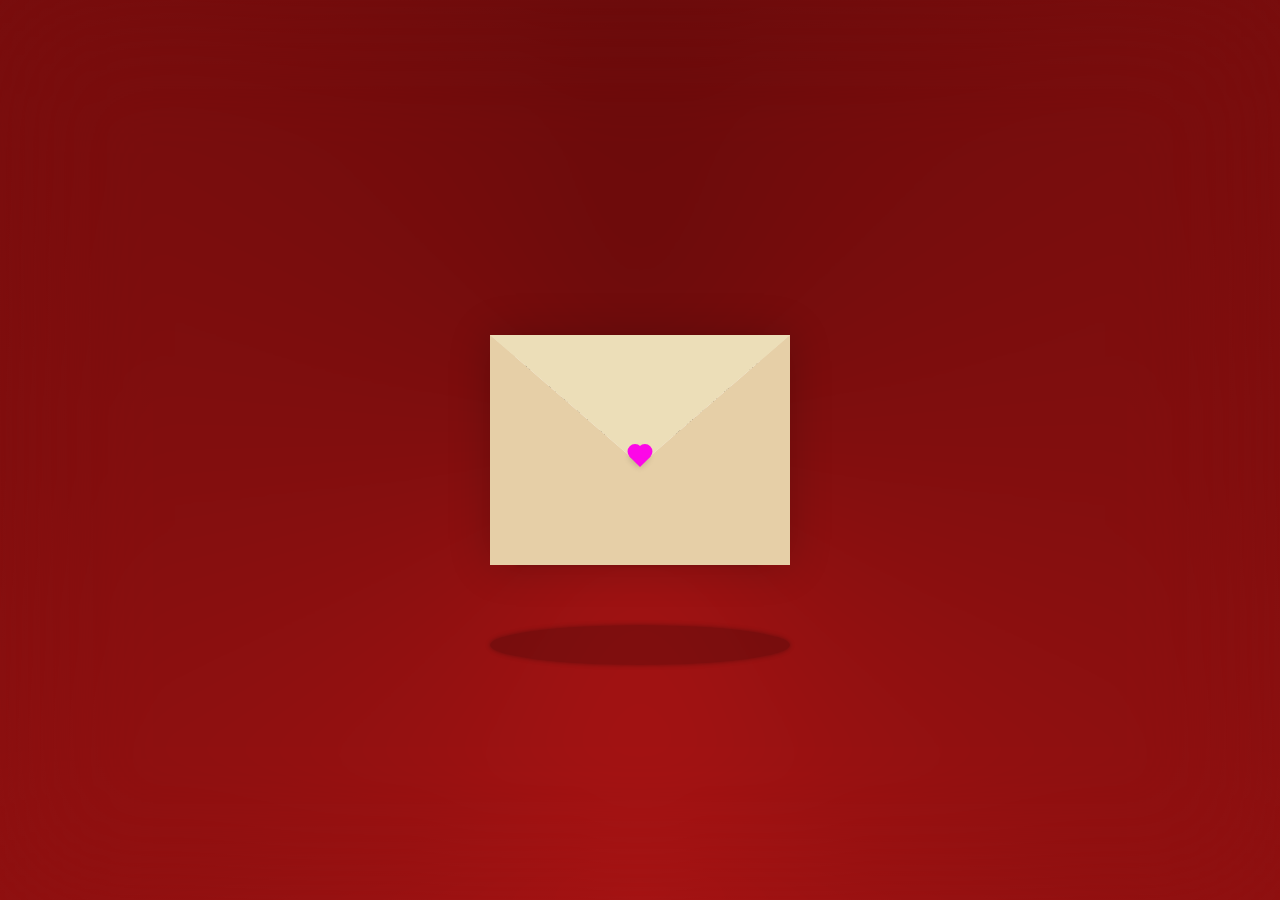
<file: index.html>
<!DOCTYPE html>
<html lang="en">
<head>
    <meta charset="UTF-8">
    <meta http-equiv="X-UA-Compatible" content="IE=edge">
    <meta name="viewport" content="width=device-width, initial-scale=1.0">
    <title>Labidabi</title>
    <link rel="stylesheet" href="./styles.css">
</head>
<body>
    <div class="bg"></div>
    <div class="container">
        <div class="envelope-wrapper">
            <div class="envelope">
                <div class="letter">
                    <div class="text">
                        <strong>Dear Rizza,</strong>
                        <span class="date">February 14, 2025</span>
                        <p>
                            I want to greet the sweetest and most loveable girl a happiest valentine's day! I want to cherish the time I have with you! Fill it with sweetness, understanding, care, affection, sympathy, worry, patience, connection, depth, belonging, and the most is love.
                        </p>
                    </div>
                </div>
            </div>
            <div class="heart"></div>
        </div>
    </div>
    
    <!-- Modal Overlay -->
    <div class="modal-overlay">
        <div class="modal-content">
            <button class="close-btn" id="closeBtn">X</button>
            <div class="modal-header">
                <h1 class="title">Dear Rizza,</h1>
                <span class="date">February 14, 2025</span>
            </div>
            <div class="letter-body">
                <p>
                    I want to greet the sweetest and most loveable girl a happiest valentine's day! I want to cherish the time I have with you! Fill it with sweetness, understanding, care, affection, sympathy, worry, patience, connection, depth, belonging, and the most is love.
                </p>
                <p>
                   I know we've been through a lot. We had setbacks and challenges in our relationship that tested our commitment to each other. For me it reflected how dedicated I am on being someone to you. I don't hate feeling no one to anyone, but I'm miserable whenever I feel like I'm a nobody to you. Please bear with me through the time we need each other more. For me, you are the warmest most welcoming home that I treasure. You flourish me and amaze me when you share your beautiful world in a void like mine. Please never let me go; I can't see myself without you.
                </p>
            </div>
            <div class="footer">
                <span>Solely Yours, <br> Your Heburu in Every Day</span>
            </div>
        </div>
    </div>

    <script>
        const envelope = document.querySelector('.envelope-wrapper');
        const modal = document.querySelector('.modal-overlay');
        const closeBtn = document.getElementById('closeBtn');
        
        envelope.addEventListener('click', () => {
            if (!envelope.classList.contains('flap')) {
                envelope.classList.add('flap');
            } else if (!modal.classList.contains('show')) {
                modal.classList.add('show');
            } else {
                envelope.classList.remove('flap');
                modal.classList.remove('show');
            }
        });

        closeBtn.addEventListener('click', () => {
            envelope.classList.remove('flap');
            modal.classList.remove('show');
        });
    </script>
</body>
</html>
</file>
<file: styles.css>
@property --gradient-angle{
    syntax: "<angle>";
    initial-value: 0deg;
    inherits: false;
  }
  
:root {
    --primary: #fff;
    --bg-color: rgb(5, 53, 61);
    --bg-envelope-color: #f5edd1;
    --envelope-tab: #ecdeb8;
    --envelope-cover: #e6cfa7;
    --shadow-color: rgba(0, 0, 0, 0.2);
    --txt-color: #444;
    --heart-color: rgb(252, 8, 231);
    --modal-bg-color: white;
}

body {
    margin: 0;
    padding: 0;
    box-sizing: border-box;
    background: var(--bg-color);
    display: flex;
    align-items: center;
    justify-content: center;
    overflow: hidden; /* Prevents body scrolling */
    font-family: 'Gill Sans', 'Gill Sans MT', Calibri, 'Trebuchet MS', sans-serif;
    color: var(--txt-color);
}

.container {
    height: 100vh;
    display: grid;
    place-items: center;
}

.container > .envelope-wrapper {
    background: var(--bg-envelope-color);
    box-shadow: 0 0 40px var(--shadow-color); /* Revert shadow here */
    transition: box-shadow 0.3s ease-in-out; /* Smooth shadow change */
    position: relative;
    z-index: 2;
}

.envelope-wrapper > .envelope {
    position: relative;
    width: 300px;
    height: 230px;
}

.envelope-wrapper > .envelope::before {
    content: "";
    position: absolute;
    top: 0;
    z-index: 2;
    border-top: 130px solid var(--envelope-tab);
    border-right: 150px solid transparent;
    border-left: 150px solid transparent;
    transform-origin: top;
    transition: all 0.5s ease-in-out 0.7s;
}

.envelope-wrapper > .envelope::after {
    content: "";
    position: absolute;
    z-index: 2;
    width: 0px;
    height: 0px;
    border-top: 130px solid transparent;
    border-right: 150px solid var(--envelope-cover);
    border-bottom: 100px solid var(--envelope-cover);
    border-left: 150px solid var(--envelope-cover);
}

.envelope-wrapper::after {
    content: "";
    position: absolute;
    bottom: -100px; /* Distance of the shadow from the envelope */
    width: 100%; /* Size of the circular shadow */
    height: 40px; /* Size of the circular shadow */
    border-radius: 50%; /* Makes it circular */
    background: rgba(0, 0, 0, 0.2); /* Shadow color */
    box-shadow: 0 0 5px rgba(0, 0, 0, 0.3); /* Softness of the shadow */
}

.envelope > .letter {
    position: absolute;
    right: 10%;
    bottom: 0;
    width: 75%;
    height: 80%;
    background: var(--primary);
    text-align: center;
    transition: all 1s ease-in-out;
    box-shadow: 0 0 5px var(--shadow-color);
    padding: 20px 10px;
}

.envelope > .letter > .text {
    font-family: 'Gill Sans', 'Gill Sans MT', Calibri, 'Trebuchet MS', sans-serif;
    color: var(--txt-color);
    text-align: left;
    font-size: 10px;
}

.heart {
    position: absolute;
    top: 51%;
    left: 50%;
    width: 15px;
    height: 15px;
    background: var(--heart-color);
    z-index: 4;
    transform: translate(-50%, -20%) rotate(45deg);
    transition: transform 0.5s ease-in-out 1s;
    box-shadow: 0 1px 6px var(--shadow-color);
    cursor: pointer;
}

.heart:before, 
.heart:after {
    content: "";
    position: absolute;
    width: 15px;
    height: 15px;
    background-color: var(--heart-color);
    border-radius: 50%;
}

.heart:before {
    top: -7.5px;
}

.heart:after {
    right: 7.5px;
}

/* Flap animation for the envelope */
.flap > .envelope:before {
    transform: rotateX(180deg);
    z-index: 0;
}

.flap > .envelope > .letter {
    bottom: 0; /* Keep the letter in place */
    opacity: 1;
    transition-delay: 0.5s; /* Delay the letter's appearance */
}

.flap > .heart {
    transform: rotate(90deg);
    transition-delay: 0.4s;
}

.flap > .envelope {
    animation: bounce 0.5s ease-out 1;
    box-shadow: 0 10px 30px rgba(0, 0, 0, 0.3); /* Larger shadow when the envelope opens */
}

.flap > .envelope-wrapper::after {
    animation: bounce 0.5s ease-out 1;
}

/* Modal Overlay */
.modal-overlay {
    display: none;
    position: fixed;
    top: 0;
    left: 0;
    width: 100%;
    height: 100%;
    background: rgba(0, 0, 0, 0.5); /* Dark background */
    z-index: 9999; /* Place on top of everything */
    justify-content: center;
    align-items: center;
}

.modal-overlay.show {
    display: flex;
}

.modal-content {
    background-color: var(--modal-bg-color);
    padding: 30px;
    border-radius: 15px;
    text-align: justify;
    width: 50%;
    height: 80vh;
    box-shadow: 0 0 15px rgba(0, 0, 0, 0.3);
    position: relative;
}

.modal-header {
    display: flex;
    justify-content: space-between;
    align-items: center;
    margin-bottom: 20px;
}

.title {
    font-size: 30px;
    font-weight: bold;
}

.date {
    font-size: 24px;
    font-style: italic;
}

.letter-body {
    margin-top: 20px;
}

.letter-body p {
    margin-bottom: 20px;
    font-size: 20px;
    line-height: 1.5;
}

.footer {
    position: absolute;
    bottom: 40px;
    right: 40px;
    font-size: 20px;
    text-align: right;
}

/* Close Button Styling */
.close-btn {
    position: absolute;
    top: 10px;
    right: 10px;
    background-color: #971212;
    color: #fff;
    border: none;
    padding: 5px;
    border-radius: 50%;
    cursor: pointer;
    font-size: 12px;
    transition: background-color 0.3s ease;
}

.close-btn:hover {
    background-color: #810e0e;
}

/* Keyframes for bouncing animation */
@keyframes bounce {
    0% {
        transform: translateY(0);
    }
    25% {
        transform: translateY(-10px);
    }
    50% {
        transform: translateY(5px);
    }
    75% {
        transform: translateY(-5px);
    }
    100% {
        transform: translateY(0);
    }
}

.envelope .text .date {
    font-size: 14px;
    position: relative;
    font-style: italic;
    display: block;
    margin-top: -15px;
    right: -120px;
}

.flap.envelope-wrapper::after {
    animation: shadow-bounce 0.5s ease-out 1; /* Bounce effect for the shadow */
}

/* Keyframes for the shadow-bounce animation */
@keyframes shadow-bounce {
    0% {
        transform: scale(1); /* Initial shadow size and position */
        opacity: 0.6;
    }
    25% {
        transform: scale(0.7); /* Shadow shrinks and moves up */
        opacity: 0.7;
    }
    75% {
        transform: scale(1); /* Shadow returns to almost normal size */
        opacity: 0.8;
    }
    100% {
        transform: scale(1); /* Final position */
        opacity: 1;
    }
}
.bg{
    position: fixed;
    margin: -20px;
    width: 100%;
    height: 100%;
    z-index: -100;
  }
  .bg::before,.bg::after {
    content: "";
    position: absolute;
    inset: 0;
    background: conic-gradient(
      from var(--gradient-angle), #6b0b0b, #810e0e, #a51313, #810e0e, #6b0b0b
    );
    animation: rotation 10s linear infinite;
  }
  .bg::after{
    filter: blur(4rem);
  }
  @keyframes rotation{
    0% {--gradient-angle: 0deg;}
    100% {--gradient-angle:360deg;}
  }
</file>
